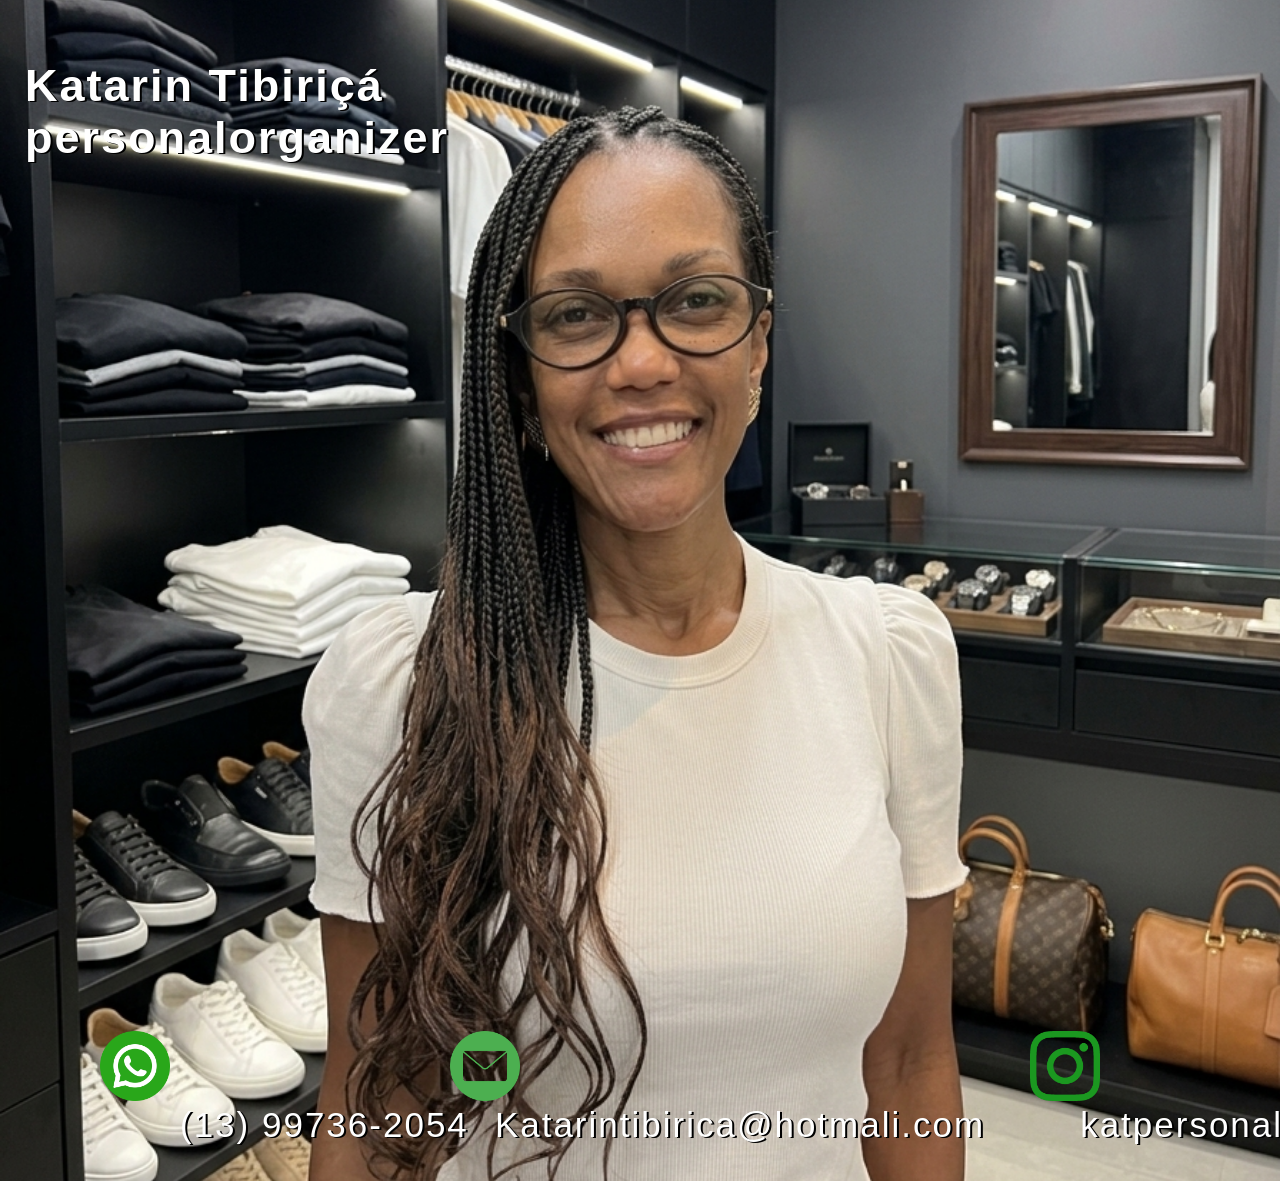
<file: index.html>
<!DOCTYPE html>
<html lang="pt-br">

<head>
    <meta charset="UTF-8">
    <meta name="viewport" content="width=device-width, initial-scale=1.0">
    <link rel="stylesheet" href="./style.css">
    <style>
        body {
            background-color: #000000;
            background: #b5abab url('./imagem/backimg.png') no-repeat center center / cover fixed;
            background-attachment: fixe !important;
        }
    </style>
    <title> personal organizer </title>

</head>

<body>
    <header>



        <h1>Katarin Tibiriçá <br> personalorganizer</h1>




        <nav>
            <ul>


                <a href="./indexx.html">
                    <li id="sobre">sobre</li>
                </a>




                <a href="./indexxx.html">

                    <li id="serviços">Serviços</li>
                </a>




            </ul>
        </nav>

    </header>

    <main>









    </main>

    <footer>



        <div class="dzap">
            <a href="https://wa.me/5513997362054" target="_blank"><img
                    src="./imagem/whatsapp.png" alt="fale conosco pelo whatsapp" class="imgzap"></a>
            <p class="p2"> (13) 99736-2054</p>

        </div>

        <div class="demail">
            <img src="./imagem/e-mail.png" class="imgemail">
            <p class="p3">Katarintibirica@hotmali.com</p>
        </div>

        <div class="dinsta">
         <a  href="https://www.instagram.com/katpersonalorganizer/" target="_blank"> <img src="./imagem/insta.png" class="imginsta"></a>
            <p class="p4">katpersonalorganizer   </p>
           
        </div>







    </footer>









</body>

</html>
</file>
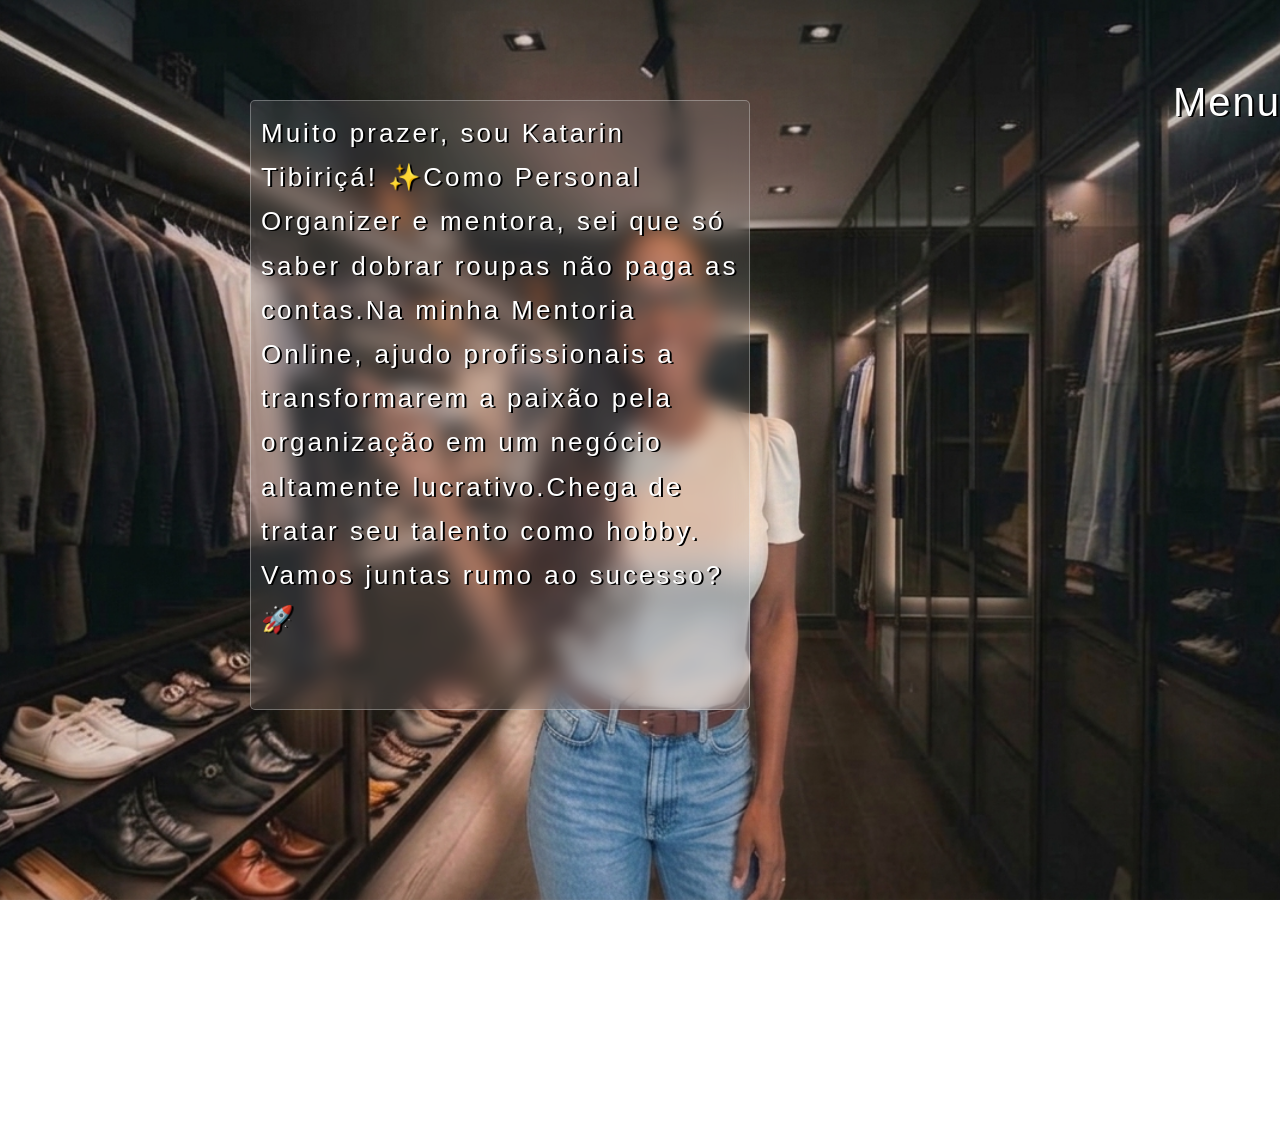
<file: indexx.html>
<!DOCTYPE html>
<html lang="pt-br">

<head>
    <meta charset="UTF-8">
    <meta name="viewport" content="width=device-width, initial-scale=1.0">
    <link rel="stylesheet" href="./style.css">


    <style>
        body {
            background-image: none;
            background-image: url('imagem/katycloset.png') !important;
            background-size: cover !important;
            background-repeat: no-repeat !important;
            background-position: center !important;
            background-attachment: fixed !important;
            /* Mantém a imagem fixa enquanto você rola */
            min-height: 100vh;
        }
    </style>
    <title>sobre</title>
</head>

<body>




    <div class="dbmenusobre">


        <a href="./index.html">
            <button class="bmenusobre">Menu</button>
        </a>

    </div>



    <main class="mainsobre">

        <p class="pg2sobre">
            Muito prazer, sou Katarin Tibiriçá! ✨Como Personal Organizer e mentora, sei que só saber dobrar roupas não
            paga as contas.Na minha Mentoria Online, ajudo profissionais a transformarem a paixão pela organização em um
            negócio altamente lucrativo.Chega de tratar seu talento como hobby. Vamos juntas rumo ao sucesso? 🚀
        </p>


    </main>


    <footer class="footersobre">

        <p class="cnpjsobre">CNPJ:74.608.768/0001-89 </p>






    </footer>












</body>

</html>
</file>
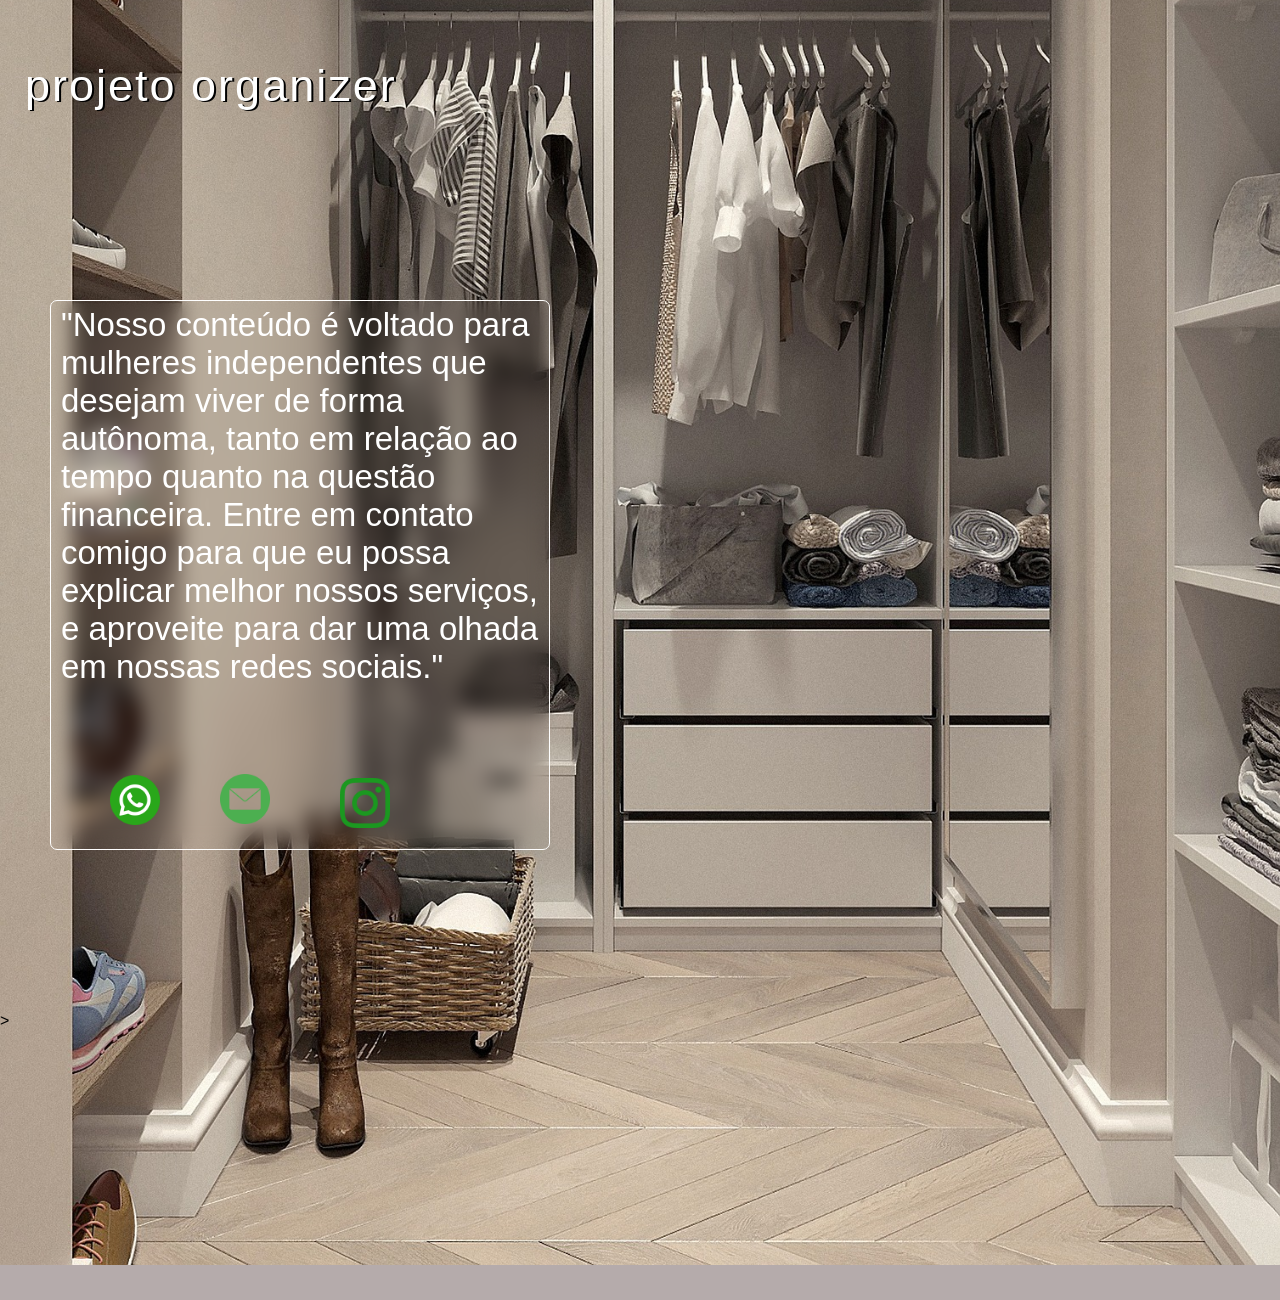
<file: indexxx.html>
<!DOCTYPE html>
<html lang="pt-br">

<head>
    <meta charset="UTF-8">
    <meta name="viewport" content="width=device-width, initial-scale=1.0">
    <link rel="stylesheet" href="./style.css">

    <style>
        body {
            background-color: #000000;
            background: #b5abab url('./imagem/sunriseforever-closet-4696557_1920.jpg') no-repeat center center / cover fixed;
            background-attachment: fixe !important;
        }
    </style>

    <title>serviços</title>
</head>

<body>


    <header class="headerserviços">



        <h1 class="h1serviços">projeto organizer</h1>



        <a href="./index.html">
            <li id="bmenuserviços">Menu</li>
        </a>
    </header>

    <main class="mainserviços">



        <p class="pserviços">"Nosso conteúdo é voltado para mulheres independentes que desejam viver de forma autônoma,
            tanto em relação ao tempo quanto na questão financeira. Entre em contato comigo para que eu possa explicar
            melhor nossos serviços, e aproveite para dar uma olhada em nossas redes sociais."</p>







        <div class="dzapserviços">
            <a href="https://wa.me/5513997362054" target="_blank"><img src="./imagem/whatsapp.png"
                    alt="fale conosco pelo whatsapp" class="imgzapserviços"></a>
            <p class="p2serviços">contato:(13) 99736-2054</p>

        </div>

        <div class="demailserviços">
            <img src="./imagem/e-mail.png" class="imgemailserviços">
            <p class="p3serviços">Katarintibirica@hotmali.com</p>
        </div>

        <div class="dinstaserviços">
            <a href="https://www.instagram.com/katpersonalorganizer/" target="_blank"> <img src="./imagem/insta.png"
                    class="imginstaserviços"></a>
            <p class="p4serviços">katpersonalorganizer </p>

        </div>


        </div>

        >



    </main>


















</body>

</html>
</file>
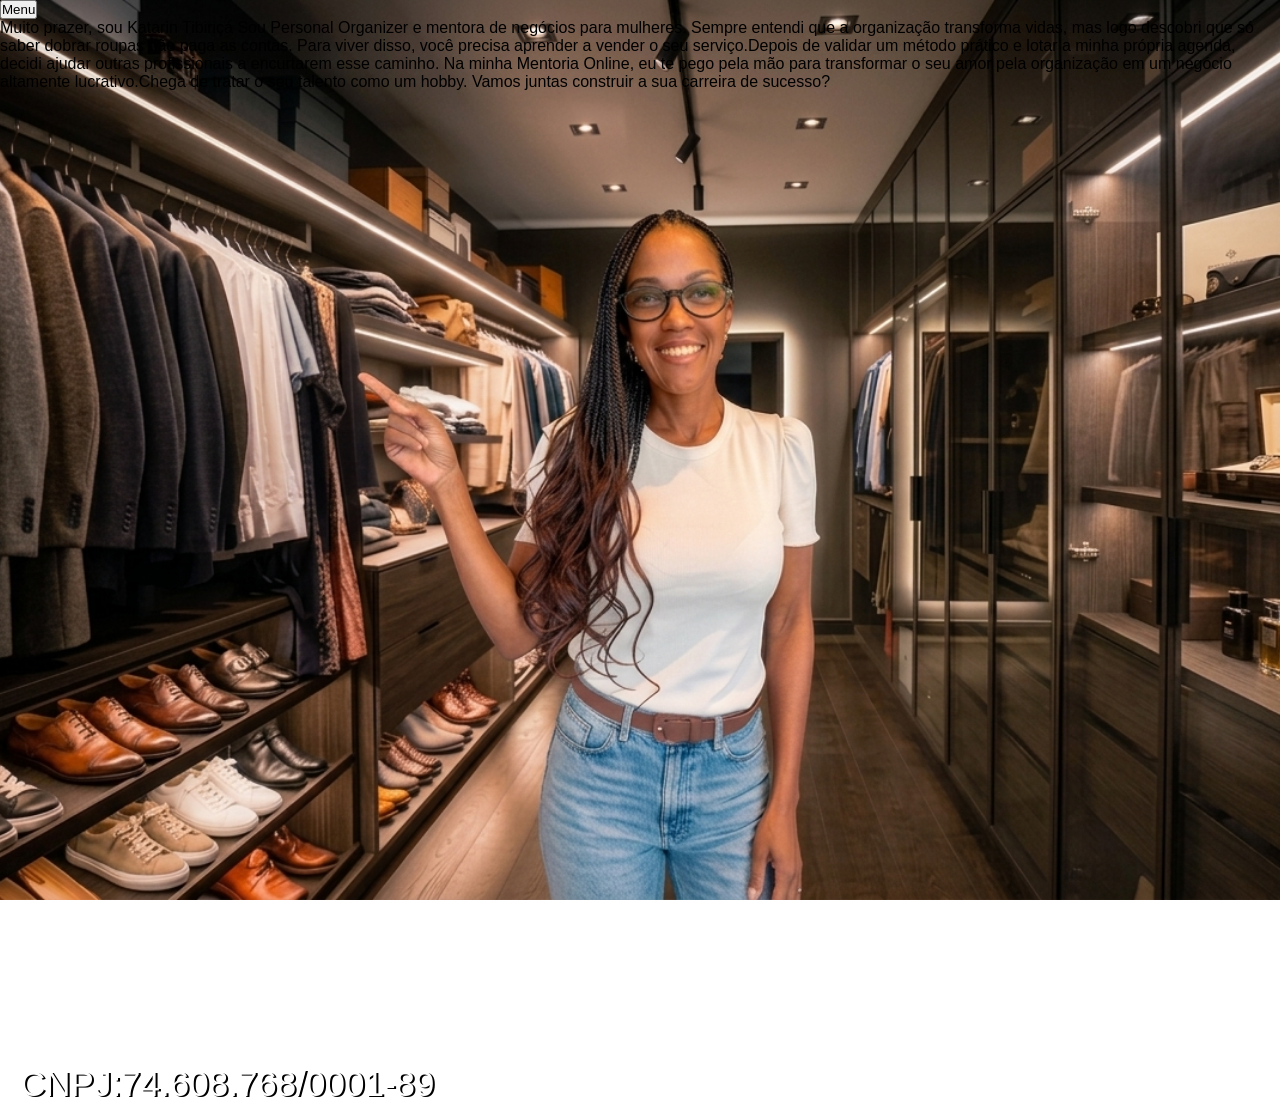
<file: pg2.html>
<!DOCTYPE html>
<html lang="pt-br">

<head>
    <meta charset="UTF-8">
    <meta name="viewport" content="width=device-width, initial-scale=1.0">
    <link rel="stylesheet" href="style.css">
    <title>sobre</title>
</head>

<body>

    <body
        style="background:url('/img/katycloset2.png');height: 100vh;background-size: cover;background-position: center;background-repeat: no-repeat;">
    </body>




    <a href="/index.html">
        <button class="bmenu">Menu</button>
    </a>


    <main class="mainpg2">

        <p class="ppg2">
            Muito prazer, sou Katarin Tibiriçá
            Sou Personal Organizer e mentora de negócios para mulheres. Sempre entendi que a
           
            organização transforma vidas, mas logo descobri que só saber dobrar roupas não paga as contas. Para viver
            disso, você precisa aprender a vender o seu serviço.Depois de validar um método prático e lotar a minha
            
            própria agenda, decidi ajudar outras profissionais a encurtarem esse caminho. Na minha Mentoria Online, eu
            te pego pela mão para transformar o seu amor pela organização em um negócio altamente lucrativo.Chega de
            tratar o seu talento como um hobby. Vamos juntas construir a sua carreira de sucesso? 

        </p>





    </main>


    <footer class="footersobre">

<p class="psobre" >CNPJ:74.608.768/0001-89   </p>






    </footer>












</body>

</html>
</file>
<file: style.css>
* {
    box-sizing: border-box;
    margin: 0%;
    padding: 0%;
    font-family: "Montserrat", sans-serif;
}

html,
body {
    width: 100vw;
    height: 100vh;

}






#serviços {
    box-shadow: 5px 5px 0px 5px #000000;
    position: relative;
    left: 1000px;
    text-shadow: none;
    letter-spacing: 3px;
    border-radius: 3px;
    font-size: 35px;
}

#serviços:hover {
    box-shadow: 5px 5px 0px 5px #030783;
    backdrop-filter: blur(10px);
    padding-right: 5px;
    /* Desfoca o que está atrás */
    -webkit-backdrop-filter: blur(10px);color: blue;
}


#contato {
    display: none;
}





#sobre {
    padding-right: 80px;
    backdrop-filter: blur(10px);
    /* Desfoca o que está atrás */
    -webkit-backdrop-filter: blur(10px);
    /* Suporte para Safari */
    border: none;
    font-size: 35px;
    letter-spacing: 4px;
    width: 180px;
}

#sobre:hover {
    letter-spacing: 2px;
    text-align: center;
    font-size: 38px;
}

header {
    background-color: transparent;

    display: flex;

    width: 100%;

    height: 1px
}


header h1 {
    color: white;
    position: relative;
    top: 60px;
    left: 25px;
    cursor: pointer;
    font-size: 45px;
    letter-spacing: 2px;
    transition: all ease-in-out 0.3s;
    text-shadow: 2px 1px 0px #000000;
    width: 400px;
}

header h1:hover {
    color: rgb(24, 62, 252);
    backdrop-filter: blur(10px);
    /* Desfoca o que está atrás */
    -webkit-backdrop-filter: blur(10px);
    /* Suporte para Safari */
    border: none;
    border-radius: 5px;
}


header a {
    text-decoration: none;
}

nav ul {
    display: flex;
}

main {

    height: 1000px;
}

nav ul li {
    padding-left: 43px;
    color: white;
    list-style: none;
    font-size: 30px;
    letter-spacing: 2px;
    cursor: pointer;
    letter-spacing: 2px;
    position: relative;
    top: 60px;
    left: 900px;
    transition: all ease-in-out 0.3s;
}

nav ul li:hover {
    transform: scale(1.4);

    transition: all ease-in-out 0.3s;
    cursor: pointer;
    border-radius: 10px;
    color: blue;
    text-shadow: 40px 12px 3px #000000;
}

.imgfundo {
    width: 500px;
    height: 500px;
    border-bottom: 5px;
    transition: all ease-in-out 0.3s;
    border-radius: 2px;
}

.imgfundo:hover {
    transform: scale(1.1);

    transition: all ease-in-out 0.3s;
    cursor: pointer;
    border-radius: 10px;
}

footer {
    background-color: transparent;
    height: 180px;
    width: 100%;
    display: flex;
}

/*  zap e email abaixo */

/* texto zap */
footer .p2 {
    color: white;
    font-size: 35px;
    position: relative;
    left: 180px;
    cursor: pointer;
    top: 30px;
    letter-spacing: 2px;
    transition: all ease-in-out 0.3s;
    text-decoration: none;
    text-shadow: 2px 1px 0px #000000;
}



footer .p2:hover {
    color: #040bde;
}


/* Email  texto */
footer .p3 {
    color: white;
    font-size: 35px;
    position: relative;
    left: 125px;
    cursor: pointer;
    top: 30px;
    letter-spacing: 2px;
    transition: all ease-in-out 0.3s;
    text-shadow: 2px 1px 0px #000000;
}

/* texto insta */

footer .p4 {
    color: white;
    font-size: 35px;
    position: relative;
    left: 170px;
    cursor: pointer;
    top: 30px;
    letter-spacing: 2px;
    transition: all ease-in-out 0.3s;
    text-shadow: 2px 1px 0px #000000;
}




footer .p4:hover {
    color: #040bde;
}





footer .p3:hover {
    color: #040bde;
}

/*zap e email acima*/
.dzap {
    width: 500px;

}

.demail {
    width: 500px;

}

.dinsta {
    width: 500px;
    margin-left: 50px;

}

.imgzap {
    width: 70px;
    height: 70px;
    position: relative;
    left: 100px;
    cursor: pointer;
    top: 30px;
}

.imgemail {
    width: 70px;
    height: 70px;
    position: relative;
    left: 80px;
    cursor: pointer;
    top: 30px;
    ;
}

.imginsta {
    width: 70px;
    height: 70px;
    position: relative;
    left: 120px;
    cursor: pointer;
    top: 30px;
    ;
}


/* A CIMA A PAGINA INICIAL*/



/*          ABAIXO É A PAGINA SOBRE                ABAIXO É A PAGINA SOBRE                                            */



.bmenusobre {
    position: relative;
    top: 80px;
    left: 90%;
    width: 150px;
    height: 40px;
    border-radius: 5px;
    font-size: 40px;
    letter-spacing: 2px;
    background-color: transparent;
    color: white;
    border: none;
    transition: all ease-in-out 0.3s;
    text-shadow: 2px 1px 0px #000000;

}

.bmenusobre:hover {
    cursor: pointer;

    transform: scale(1.8);

    transition: all ease-in-out 0.5s;
    backdrop-filter: blur(10px);
    /* Desfoca o que está atrás */
    -webkit-backdrop-filter: blur(10px);
    letter-spacing: 2px;
    /* Suporte para Safari */
    width: 120px;
    border: none;
    font-size: 42px;
    box-shadow: 5px 5px 6px 6px #000000;
    ;
}


.pg2sobre {
    color: white;
    width: 500px;
    height: 610px;
    padding: 10px 0px 0px 10px;
    font-size: 26px;
    position: relative;
    left: 250px;
    letter-spacing: 3px;
    top: 60px;
    transition: all ease-in-out 0.3s;
    background: rgba(143, 141, 141, 0.2);
    /* Fundo semi-transparente */
    backdrop-filter: blur(10px);
    /* Desfoca o que está atrás */
    -webkit-backdrop-filter: blur(10px);
    /* Suporte para Safari */
    border: 1px solid rgba(255, 255, 255, 0.3);
    border-radius: 5px;
    text-shadow: 2px 1px 0px #000000;
    line-height: 1.7;
}




.pg2sobre:hover {
    transform: scale(1.4);

    transition: all ease-in-out 0.5s;
    cursor: pointer;
    font-size: 27px;
    width: 1000px;
    position: relative;
    left: 280px;

    height: 370px;
    color: white;
    backdrop-filter: blur(50px);
    /* Desfoca o que está atrás */
    -webkit-backdrop-filter: blur(10px);
    border: 1px solid rgba(121, 119, 119, 0.3);
    box-shadow: 5px 5px 6px 6px #000000;
}

.footersobre {
    background-color: transparent;
    width: 100%;
    height: 80px;
}


.footersobre .psobre {
    color: white;
    position: relative;
    top: 45px;
    left: 20px;
    font-size: 35px;

    cursor: pointer;
    height: 10px;
    text-shadow: 2px 1px 0px #000000;
}

/* A PAGINA A BAIXO E A DE SERVIÇOS*/
.headerserviços {
    background-color: transparent;

    display: flex;

    width: 100%;

    height: 300px;

}

.h1serviços {
    color: white;
    font-weight: 400;
    font-style: normal;
}

.headerserviços .h1serviços:hover {
    color: rgb(34, 34, 241) !important;
    backdrop-filter: blur(0px)
}





#bmenuserviços {
    position: relative;
    top: 80px;
    left: 1110%;
    width: 100px;
    height: 40px;
    border-radius: 5px;
    font-size: 60px;
    letter-spacing: 2px;
    background-color: transparent;
    color: white;
    border: none;
    list-style: none;
    transition: all ease-in-out 0.3s;

}

#bmenuserviços:hover {

    cursor: pointer;

    color: blue;


}


.pserviços {
    color: white;
    border: 1px solid white;
    width: 500px;
    height: 550px;
    font-size: 33px;
    border-radius: 7px;
    backdrop-filter: blur(10px);
    /* Desfoca o que está atrás */
    -webkit-backdrop-filter: blur(10px);
    margin-left: 50px;
    cursor: pointer;
    line-height: 38px;
    /* Suporte para Safari */

    font-weight: 400;
    font-style: normal;
    padding: 5px 0px 0px 10px;
}

.dzapserviços {
    margin: 0px 0px 0px 110px;
    width: 10px;
}

.imgzapserviços {
    height: 50px;
    width: 50px;
    position: relative;
    bottom: 75px;
    transition: all ease-in-out 0.3s;
}

.p2serviços {
    display: none;
}

.imgzapserviços:hover {
    height: 40px;
    width: 40px;
    transform: scale(1.1);

    transition: all ease-in-out 0.5s;
}

.demailserviços {
    margin: 0px 0px 00px 140px;
    transition: all ease-in-out 0.3s;
}

/*A CIMA A PAGINA SERVIÇOS*/



.imgemailserviços {
    height: 50px;
    width: 50px;
    position: relative;
    bottom: 130px;
    left: 80px;
    transition: all ease-in-out 0.3s;
}

.imgemailserviços:hover {
    height: 40px;
    width: 40px;
    transform: scale(1.1);

    transition: all ease-in-out 0.5s;
}

.p3serviços {
    display: none;
}


.dinstaserviços {
    margin: 0px 0px 00px 190px;
}

.imginstaserviços {
    height: 50px;
    width: 50px;
    position: relative;
    bottom: 180px;
    left: 150px;
    transition: all ease-in-out 0.3s;
}

.imginstaserviços:hover {
    height: 40px;
    width: 40px;
    transform: scale(1.1);

    transition: all ease-in-out 0.5s;
}


.cnpjsobre {
    color: white;
    font-size: 33px;
    margin: 45px 0px 0px 25px;
}




.p4serviços {
    display: none;
}








/*  VERSAO MOBILE ABAIXO */


@media screen and (max-width:480px) {
    * {
        box-sizing: border-box;
        margin: 0%;
        padding: 0%;
        font-family: "Montserrat", sans-serif;



    }

    html,
    body {


        width: 100%;

        /* Ativa o Flexbox no corpo inteiro */
        display: flex;
        flex-direction: column;
        justify-content: flex-start;
        /* Alinha o conteúdo do topo para o final */
        align-items: center;
        /* Centraliza tudo estritamente na horizontal */
        text-align: center;
        /* Garante textos internos centralizados */
        padding: 20px 0;

    }

    header {
        display: flex;
        flex-direction: column;
        align-items: center;
        width: 100%;
        margin-bottom: 40px;
    }


    header h1 {
        font-size: 30px;
        white-space: nowrap;
        line-height: 35px;
        text-align: center;
        position: relative;
        left: 10px;
    }




    /* Garante que o menu (nav) ocupe a largura correta */
    nav {
        width: 100%;
        position: relative;
        right: 1000px;
    }

    /* Centraliza os itens da lista do menu na vertical */
    nav ul {
        display: flex;
        flex-direction: column;
        align-items: center;
        justify-content: center;
        gap: 15px;
        /* Espaçamento vertical idêntico entre os botões */
        list-style: none;
        /* Remove as bolinhas da lista */
        width: 100%;
    }

    /* Remove sublinhados padrão e cores azuis de links */
    nav ul a {
        text-decoration: none;
        color: inherit;
        display: block;
    }

    /* Configuração idêntica de tamanho para as tags do menu */


    /* Destaque visual específico do botão de serviços */


    #sobre {
        margin-left: 200px;
        margin-top: 360px;
        width: 230px;
        height: 50px;
        text-align: center;
        font-size: 30px;
        border-radius: 7px;
        padding: 5px 0px 0px 0px;
        letter-spacing: 2px;
    }

    .pg2sobre {
        color: rgb(251, 247, 247);
        width: 410px;
        height: 660px;
        padding: 10px 0px 0px 10px;
        font-size: 26px;
        position: relative;
        left: 70px;
        letter-spacing: 3px;
        top: 60px;
        transition: all ease-in-out 0.3s;
        background: rgba(143, 141, 141, 0.2);
        /* Fundo semi-transparente */
        backdrop-filter: blur(10px);
        /* Desfoca o que está atrás */
        -webkit-backdrop-filter: blur(10px);
        /* Suporte para Safari */
        border: 1px solid rgba(255, 255, 255, 0.3);
        border-radius: 5px;
        text-shadow: 2px 1px 0px #000000;
    }


    #serviços {
        width: 230px;
        font-size: 30px;
        letter-spacing: 5px;
        text-align: center;
        height: 50px;
        padding: 10px 0px 0px 0px;
    }

    main {
        height: 3500px;
        margin-bottom: 800px;
    }

    /* Centraliza todo o bloco do rodapé na base */
    footer {
        display: flex;
        flex-direction: column;
        align-items: center;
        justify-content: center;
        gap: 5px;
        width: auto;
        margin-top: auto;
        /* Empurra o rodapé para o fim da página se sobrar espaço */
        padding: 40px 20px 20px 20px;
        background-color: transparent;
        height: 400px;
    }



    /* Centraliza cada bloco interno de rede social individualmente */
    footer div {
        display: flex;
        flex-direction: column;
        align-items: center;
        justify-content: center;
        text-align: center;
        gap: 8px;
        width: 100%;
        height: 350px;
    }




    /* Controla proporção dos ícones de contato */
    footer img {
        width: 32px;
        height: auto;
    }

    /* texto do whatsapp */
    footer .p2 {
        font-size: 25px;
        position: relative;
        left: 5px;
        top: 1px;
        padding-right: 50px;
    }

    /* texto do email */
    footer .p3 {
        font-size: 25px;
        position: relative;
        left: 5px;
        padding-right: 50px;
        padding-bottom: 20px;
    }

    /* texto do instagram */
    footer .p4 {
        font-size: 25px;
        position: relative;
        left: 5px;
        padding-right: 50px;
        letter-spacing: 4px;
    }



    .dzap {
        margin-bottom: 10px;
        height: 10px;
    }

    .dinsta {
        margin-bottom: 130px;
        height: 10px;
    }

    .demail {
        margin-bottom: 20px;
        height: 10px;
    }

    .imgzap {
        height: 40px;
        width: 40px;
        position: relative;
        left: 200px;
        top: 40px;

    }



    .imgemail {
        height: 50px;
        width: 40px;
        position: relative;
        top: 75px;
        left: 200px;
    }

    .imginsta {
        height: 40px;
        width: 40px;
        position: relative;
        top: 80px;
        left: 180px;


    }


    /*  pagina sobre */
    .dbmenusobre {
        position: relative;
        bottom: 80px;

    }

    .dbmenusobre .bmenusobre {
        font-size: 50px;
        position: relative;
        left: 10px;
        bottom: 500px;
        letter-spacing: 3px;
    }

    .mainsobre {
        position: relative;
        right: 50px;
        width: 100%;
    }


    .pg2 {
        color: white;
        position: relative;
        top: 23px;
        left: 60px;
        font-size: 23px;
    }

    /* CNPJ */
    .cnpjsobre {
        margin-bottom: 1000px;
        left: 30px;
        color: white;
        font-size: 26px;
    }







    /* A PAGINA A BAIXO E A DE SERVIÇOS*/


    .h1serviços {
        margin-right: 5px;
        font-size: 30px;
    }

    .pserviços {
        font-size: 23px;
        height: 600px;
        width: 330px;
        margin-right: 10px;
        text-align: center;
        padding: 10px 10px 0px 0px;
    }

    .dzapserviços {
        position: relative;
        right: 30px
    }

    .demailserviços {
        position: relative;
        right: 150px;
    }

    .dinstaserviços {
        position: relative;
        right: 140px;
    }

    .imginstaserviços {
        height: 40px;
        width: 40px;
        bottom: 170px;
        position: relative;
        left: 180px;
    }

    .imgemailserviços {
        height: 40px;
        width: 40px;
        margin: 12px 0px 0px 85px;
    }

    .imgzapserviços {
        position: relative;
        left: 30px;
        height: 40px;
        width: 40px;
    }

    #bmenuserviços {
        color: white;
        position: relative;
        left: 30px;
        top: 700px;


    }



}
</file>
